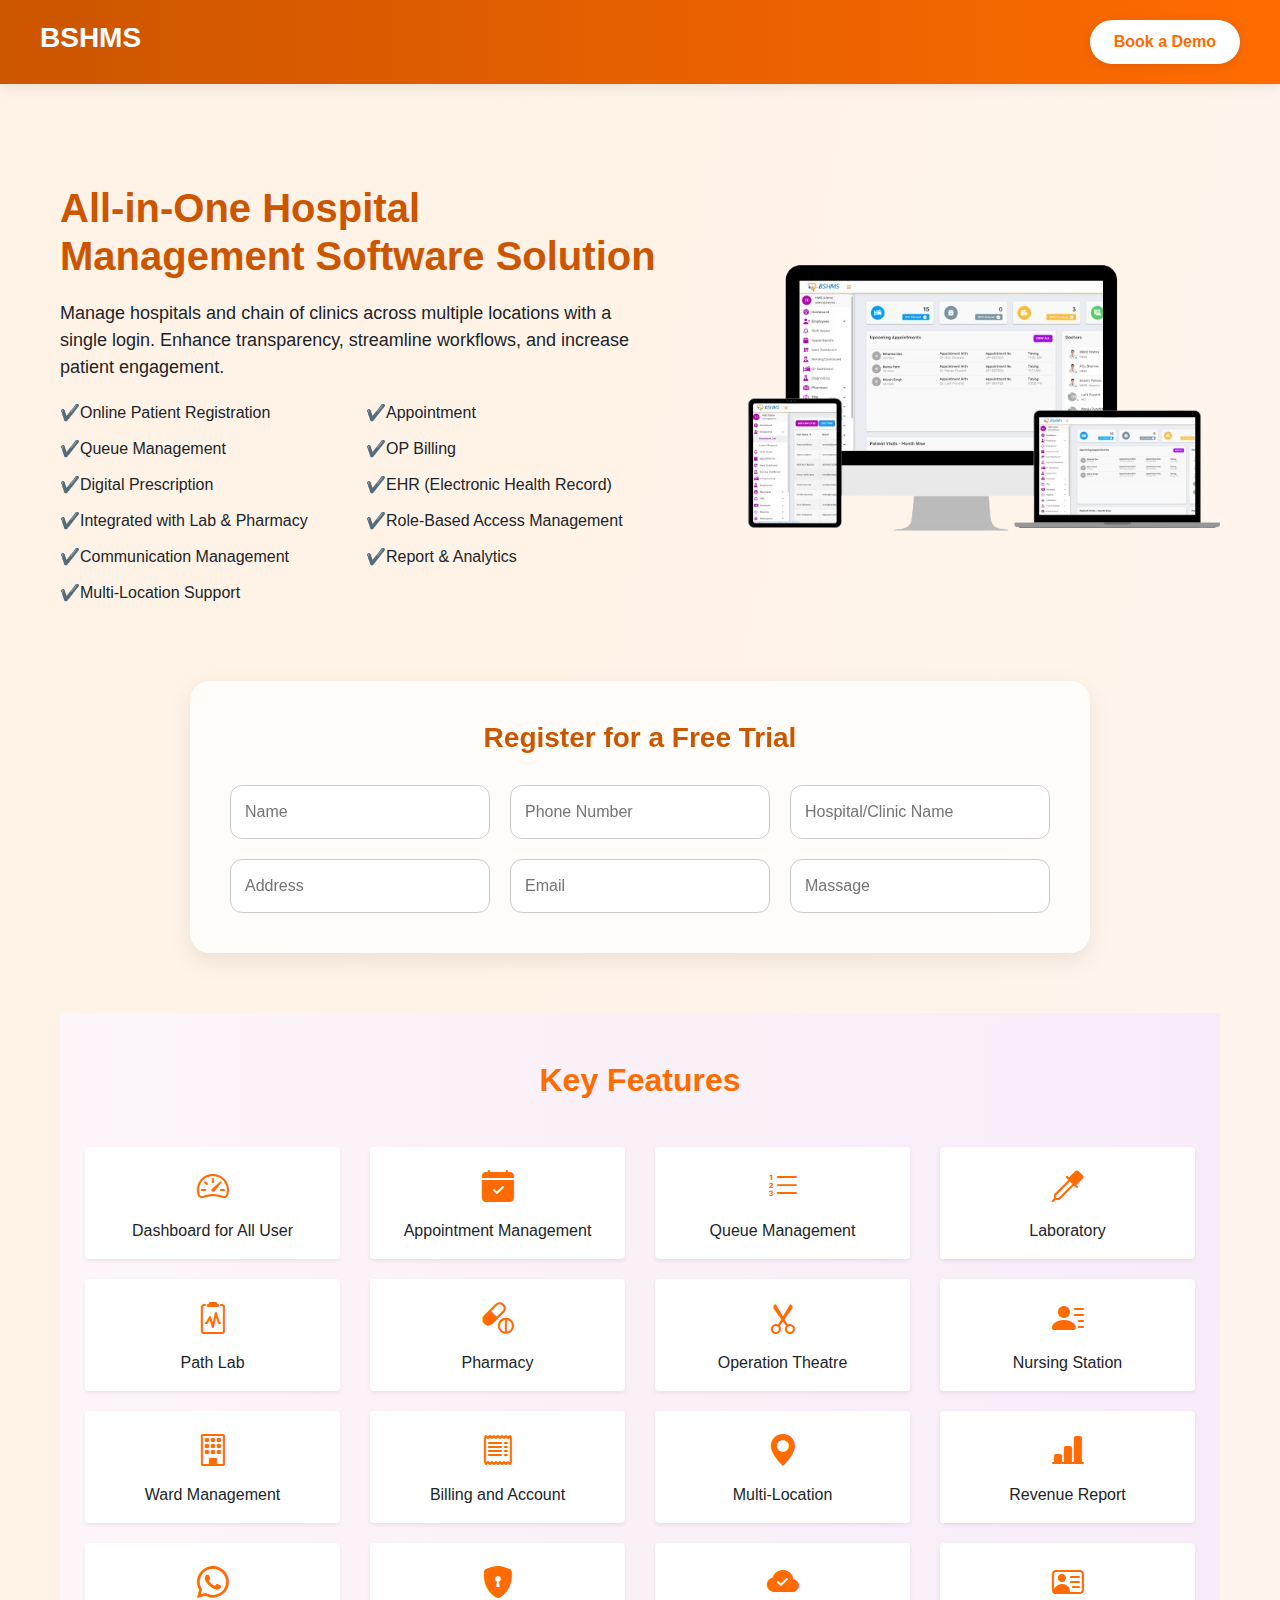
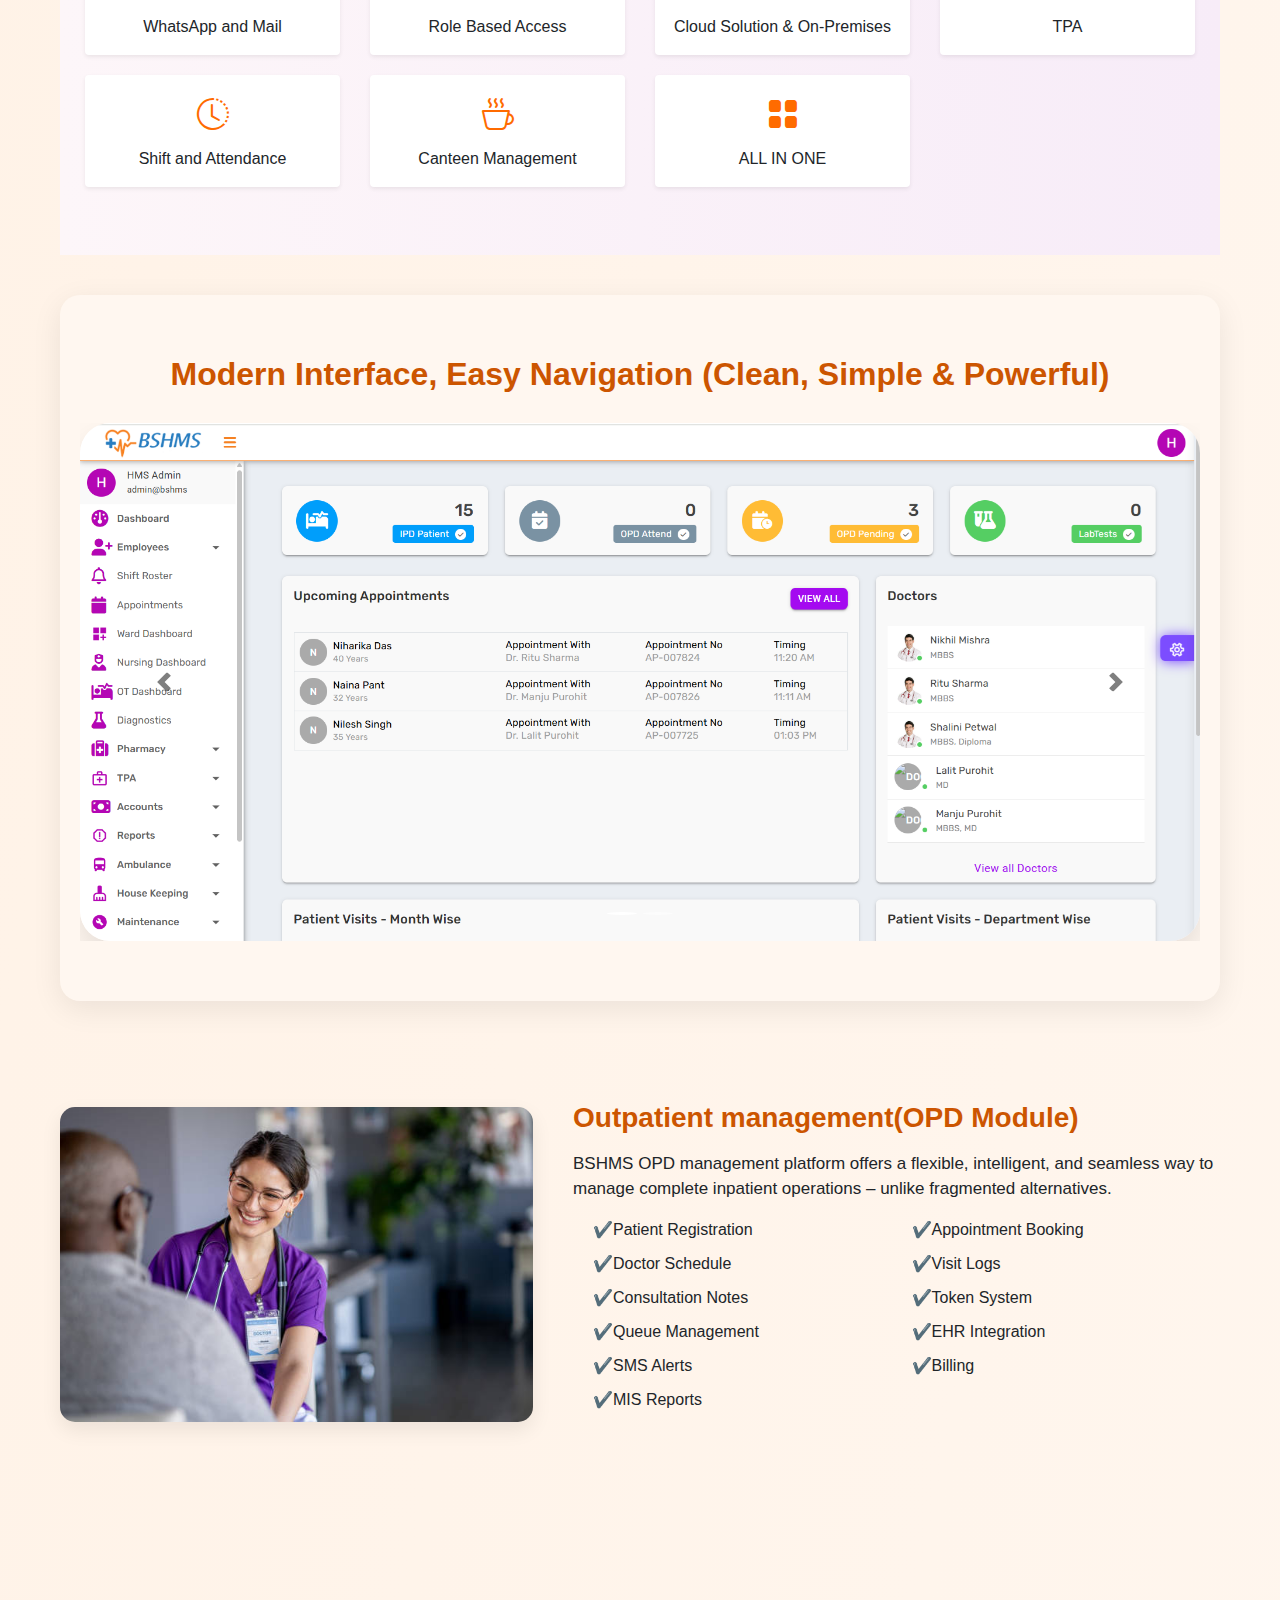
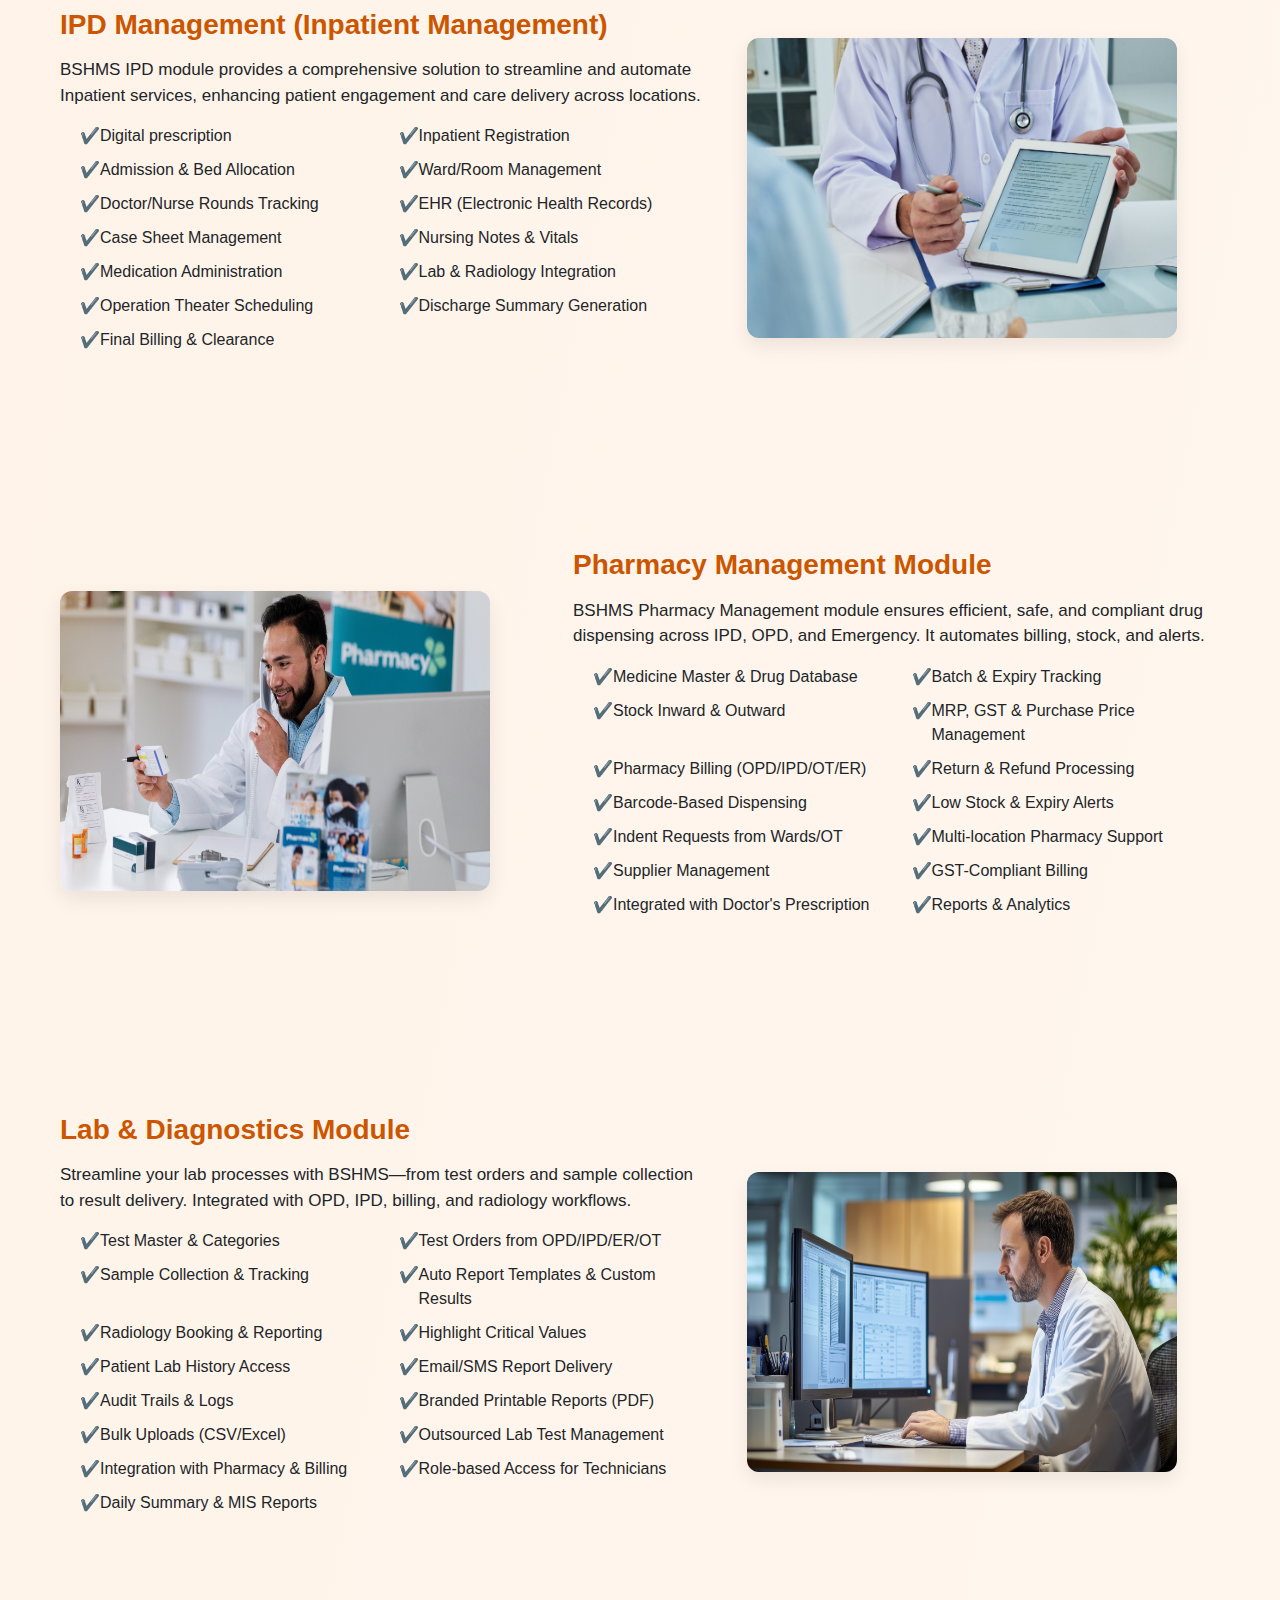
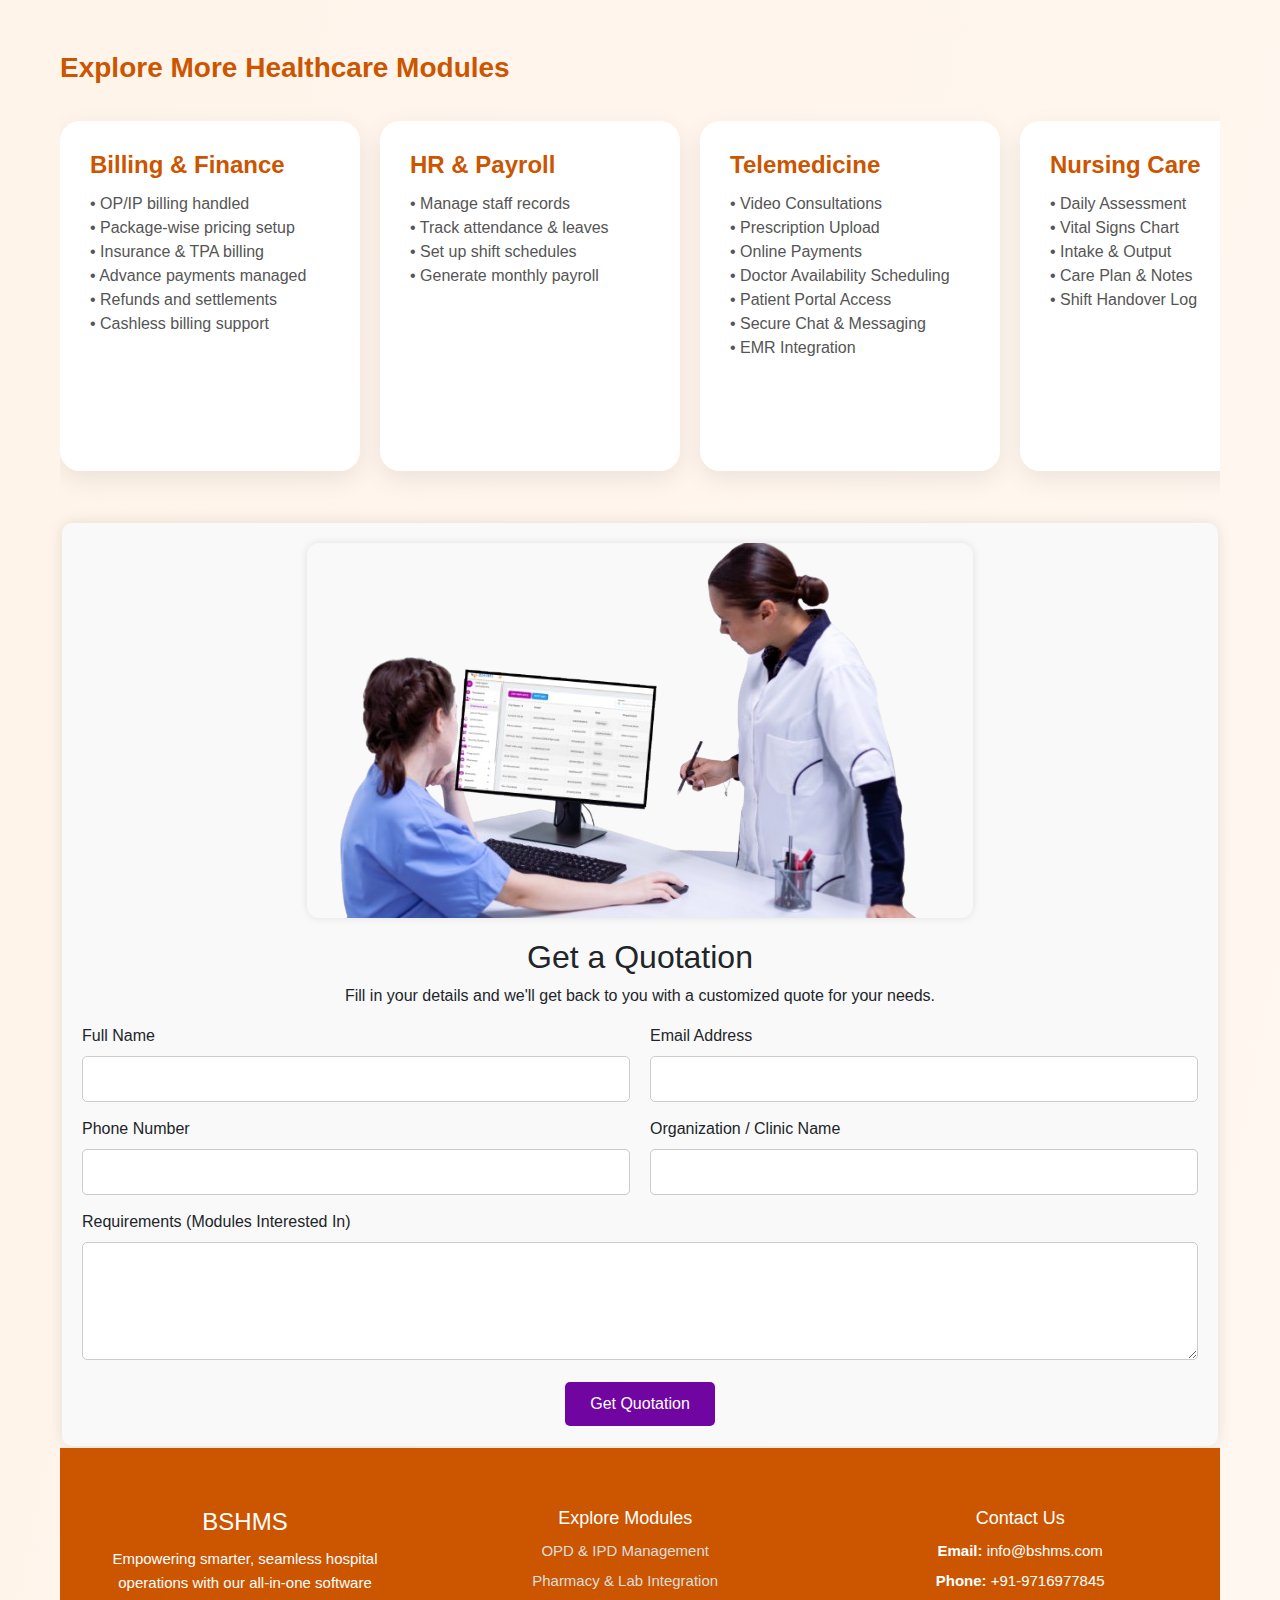
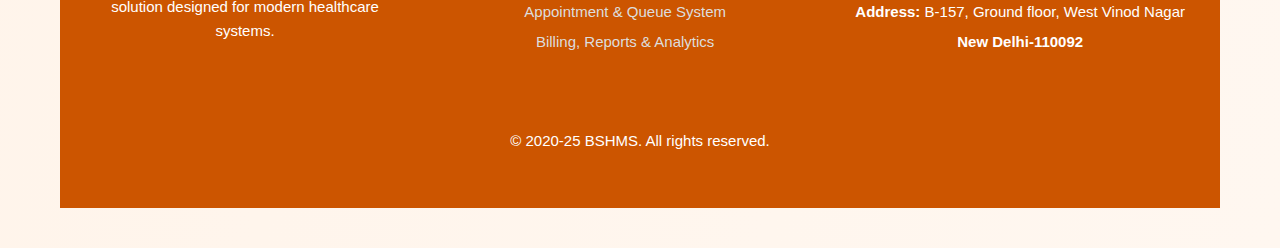
<file: landing page.html>
<!DOCTYPE html>
<html lang="en">
<head>
  <meta charset="UTF-8" />
  <meta name="viewport" content="width=device-width, initial-scale=1.0" />
  <title>BSHMS - Intelligent Healthcare</title>
    <link rel="stylesheet" href="styles.css">
  <link href="https://fonts.googleapis.com/css2?family=Inter:wght@400;600;700&display=swap" rel="stylesheet">
  <link rel="stylesheet" href="https://stackpath.bootstrapcdn.com/bootstrap/4.5.2/css/bootstrap.min.css">
<script src="https://code.jquery.com/jquery-3.5.1.slim.min.js"></script>
<script src="https://cdn.jsdelivr.net/npm/bootstrap@4.5.2/dist/js/bootstrap.bundle.min.js"></script>
<link rel="stylesheet" href="https://cdn.jsdelivr.net/npm/bootstrap-icons@1.10.5/font/bootstrap-icons.css">
</head>
<body>
  <header class="header-bar">
    <h1>BSHMS</h1>
    <a href="#demo" class="button-demo">Book a Demo</a>
  </header>
  <div class="main-content">
    <section class="hero" id="hero">
      <div class="hero-text">
        <h2>All-in-One Hospital Management Software Solution</h2>
        <p>Manage hospitals and chain of clinics across multiple locations with a single login. Enhance transparency, streamline workflows, and increase patient engagement.</p>
        <ul class="points">
          <li>Online Patient Registration</li>
          <li>Appointment</li>
          <li>Queue Management</li>
          <li>OP Billing</li>
          <li>Digital Prescription</li>
          <li>EHR (Electronic Health Record)</li>
          <li>Integrated with Lab & Pharmacy</li>
          <li>Role-Based Access Management</li>
          <li>Communication Management</li>
          <li>Report & Analytics</li>
          <li>Multi-Location Support</li>
        </ul>
      </div>
      <div>
        <img src="img9.png" alt="doctor" style="width: 500px; border-radius: 20px;">
      </div>
    </section>

    <section class="form-section" id="demo">
      <h3>Register for a Free Trial</h3>
      <div class="form-grid">
        <input type="text" placeholder="Name">
        <input type="text" placeholder="Phone Number">
        <input type="text" placeholder="Hospital/Clinic Name">
        <input type="email" placeholder="Address">
        <input type="email" placeholder="Email">
        <input type="email" placeholder="Massage">

      </div>
    </section>

<section class="features-grid py-5" style="background: linear-gradient(to right, #fdf6f9, #f7ecf8);">
  <div class="container">
    <h2 class="text-center mb-5 text-purple font-weight-bold">Key Features</h2>
    <div class="row row-cols-1 row-cols-sm-2 row-cols-md-3 row-cols-lg-4 g-4">

      <div class="col">
        <div class="feature-card text-center p-3 rounded shadow-sm h-100">
          <i class="bi bi-speedometer2 feature-icon"></i>
          <p class="mt-2 mb-0">Dashboard for All User</p>
        </div>
      </div>

      <div class="col">
        <div class="feature-card text-center p-3 rounded shadow-sm h-100">
          <i class="bi bi-calendar-check-fill feature-icon"></i>
          <p class="mt-2 mb-0">Appointment Management</p>
        </div>
      </div>

      <div class="col">
        <div class="feature-card text-center p-3 rounded shadow-sm h-100">
          <i class="bi bi-list-ol feature-icon"></i>
          <p class="mt-2 mb-0">Queue Management</p>
        </div>
      </div>

      <div class="col">
        <div class="feature-card text-center p-3 rounded shadow-sm h-100">
          <i class="bi bi-eyedropper feature-icon"></i>
          <p class="mt-2 mb-0">Laboratory</p>
        </div>
      </div>

      <div class="col">
        <div class="feature-card text-center p-3 rounded shadow-sm h-100">
          <i class="bi bi-clipboard2-pulse feature-icon"></i>
          <p class="mt-2 mb-0">Path Lab</p>
        </div>
      </div>

      <div class="col">
        <div class="feature-card text-center p-3 rounded shadow-sm h-100">
          <i class="bi bi-capsule-pill feature-icon"></i>
          <p class="mt-2 mb-0">Pharmacy</p>
        </div>
      </div>

      <div class="col">
        <div class="feature-card text-center p-3 rounded shadow-sm h-100">
          <i class="bi bi-scissors feature-icon"></i>
          <p class="mt-2 mb-0">Operation Theatre</p>
        </div>
      </div>

      <div class="col">
        <div class="feature-card text-center p-3 rounded shadow-sm h-100">
          <i class="bi bi-person-lines-fill feature-icon"></i>
          <p class="mt-2 mb-0">Nursing Station</p>
        </div>
      </div>

      <div class="col">
        <div class="feature-card text-center p-3 rounded shadow-sm h-100">
          <i class="bi bi-building feature-icon"></i>
          <p class="mt-2 mb-0">Ward Management</p>
        </div>
      </div>

      <div class="col">
        <div class="feature-card text-center p-3 rounded shadow-sm h-100">
          <i class="bi bi-receipt feature-icon"></i>
          <p class="mt-2 mb-0">Billing and Account</p>
        </div>
      </div>

      <div class="col">
        <div class="feature-card text-center p-3 rounded shadow-sm h-100">
          <i class="bi bi-geo-alt-fill feature-icon"></i>
          <p class="mt-2 mb-0">Multi-Location </p>
        </div>
      </div>

      <div class="col">
        <div class="feature-card text-center p-3 rounded shadow-sm h-100">
          <i class="bi bi-bar-chart-line-fill feature-icon"></i>
          <p class="mt-2 mb-0">Revenue Report</p>
        </div>
      </div>

      <div class="col">
        <div class="feature-card text-center p-3 rounded shadow-sm h-100">
          <i class="bi bi-whatsapp feature-icon"></i>
          <p class="mt-2 mb-0">WhatsApp and Mail</p>
        </div>
      </div>

      <div class="col">
        <div class="feature-card text-center p-3 rounded shadow-sm h-100">
          <i class="bi bi-shield-lock-fill feature-icon"></i>
          <p class="mt-2 mb-0">Role Based Access</p>
        </div>
      </div>

      <div class="col">
        <div class="feature-card text-center p-3 rounded shadow-sm h-100">
          <i class="bi bi-cloud-check-fill feature-icon"></i>
          <p class="mt-2 mb-0">Cloud Solution & On-Premises</p>
        </div>
      </div>

      <div class="col">
        <div class="feature-card text-center p-3 rounded shadow-sm h-100">
          <i class="bi bi-person-vcard feature-icon"></i>
          <p class="mt-2 mb-0">TPA</p>
        </div>
      </div>

      <div class="col">
        <div class="feature-card text-center p-3 rounded shadow-sm h-100">
          <i class="bi bi-clock-history feature-icon"></i>
          <p class="mt-2 mb-0">Shift and Attendance</p>
        </div>
      </div>

      <div class="col">
        <div class="feature-card text-center p-3 rounded shadow-sm h-100">
          <i class="bi bi-cup-hot feature-icon"></i>
          <p class="mt-2 mb-0">Canteen Management</p>
        </div>
      </div>

      <div class="col">
        <div class="feature-card text-center p-3 rounded shadow-sm h-100">
          <i class="bi bi-grid-fill feature-icon"></i>
          <p class="mt-2 mb-0">ALL IN ONE</p>
        </div>
      </div>

    </div>
  </div>
</section>

<section class="features-section" id="features">
  <h2>Modern Interface, Easy Navigation (Clean, Simple & Powerful)</h2>
  <div id="featureCarousel" class="carousel slide" data-ride="carousel">
    <ol class="carousel-indicators">
      <li data-target="#featureCarousel" data-slide-to="0" class="active"></li>
      <li data-target="#featureCarousel" data-slide-to="1"></li>
    </ol>
    <div class="carousel-inner">
      <div class="carousel-item active">
        <img class="d-block w-100 carousel-img" src="img2.png" alt="Hospital Management System">
      </div>
      <div class="carousel-item">
        <img class="d-block w-100 carousel-img" src="img3.png" alt="Key Features Continuation">
      </div>
        <div class="carousel-item">
        <img class="d-block w-100 carousel-img" src="img4.png" alt="Key Features Continuation">
      </div>
        <div class="carousel-item">
        <img class="d-block w-100 carousel-img" src="img5.png" alt="Key Features Continuation">
      </div>
    </div>
    <a class="carousel-control-prev" href="#featureCarousel" role="button" data-slide="prev">
      <span class="carousel-control-prev-icon" aria-hidden="true"></span>
      <span class="sr-only">Previous</span>
    </a>
    <a class="carousel-control-next" href="#featureCarousel" role="button" data-slide="next">
      <span class="carousel-control-next-icon" aria-hidden="true"></span>
      <span class="sr-only">Next</span>
    </a>
  </div>
</section>


<section class="feature-section" id="ipd">
  <div class="feature-image">
    <img src="OPD.jpg" width="80%" alt="IPD">
  </div>
  <div class="feature-content">
    <h2>Outpatient management(OPD Module)</h2>
    <p>BSHMS OPD management platform offers a flexible, intelligent, and seamless way to manage complete inpatient operations – unlike fragmented alternatives.</p>
    <ul>
      <li>Patient Registration</li>
      <li>Appointment Booking</li>
      <li>Doctor Schedule</li>
      <li>Visit Logs</li>
      <li>Consultation Notes</li>
      <li>Token System</li>
      <li>Queue Management</li>
      <li>EHR Integration</li>
      <li>SMS Alerts</li>
      <li>Billing</li>
      <li>MIS Reports</li>
    </ul>
  </div>
</section>

<section class="feature-section" id="opd">
  <div class="feature-image">
<img src="erx.jpg" alt="OPD" style="max-width: 100%; width: 430px; height: 300px; border-radius: 12px;">
  </div>
  <div class="feature-content">
    <h2>IPD Management (Inpatient Management)</h2>
    <p>BSHMS IPD module provides a comprehensive solution to streamline and automate Inpatient services, enhancing patient engagement and care delivery across locations.</p>
    <ul>
      <li>Digital prescription </li>
      <li>Inpatient Registration</li>
      <li>Admission & Bed Allocation</li>
      <li>Ward/Room Management</li>
      <li>Doctor/Nurse Rounds Tracking</li>
      <li>EHR (Electronic Health Records)</li>
      <li>Case Sheet Management</li>
      <li>Nursing Notes & Vitals</li>
      <li>Medication Administration</li>
      <li>Lab & Radiology Integration</li>
      <li>Operation Theater Scheduling</li>
      <li>Discharge Summary Generation</li>
      <li>Final Billing & Clearance</li>
    </ul>
  </div>
</section>


<section class="feature-section" id="pharmacy">
  <div class="feature-image">
    <img src="pharmacy.png" alt="Pharmacy" style="max-width: 100%; width: 430px; height: 300px; border-radius: 12px;">
  </div>
  <div class="feature-content">
    <h2>Pharmacy Management Module</h2>
    <p>
      BSHMS Pharmacy Management module ensures efficient, safe, and compliant drug dispensing across IPD, OPD, and Emergency. It automates billing, stock, and alerts.
    </p>
    <ul>
      <li>Medicine Master & Drug Database</li>
      <li>Batch & Expiry Tracking</li>
      <li>Stock Inward & Outward</li>
      <li>MRP, GST & Purchase Price Management</li>
      <li>Pharmacy Billing (OPD/IPD/OT/ER)</li>
      <li>Return & Refund Processing</li>
      <li>Barcode-Based Dispensing</li>
      <li>Low Stock & Expiry Alerts</li>
      <li>Indent Requests from Wards/OT</li>
      <li>Multi-location Pharmacy Support</li>
      <li>Supplier Management</li>
      <li>GST-Compliant Billing</li>
      <li>Integrated with Doctor's Prescription</li>
      <li>Reports & Analytics</li>
    </ul>
  </div>
</section>

<section class="feature-section" id="lab">
  <div class="feature-image">
    <img src="pathlab.png" alt="Lab and Diagnostics" style="max-width: 100%; width: 430px; height: 300px; border-radius: 12px;">
  </div>
  <div class="feature-content">
    <h2>Lab & Diagnostics Module</h2>
    <p>
      Streamline your lab processes with BSHMS—from test orders and sample collection to result delivery. Integrated with OPD, IPD, billing, and radiology workflows.
    </p>
    <ul>
      <li>Test Master & Categories</li>
      <li>Test Orders from OPD/IPD/ER/OT</li>
      <li>Sample Collection & Tracking</li>
      <li>Auto Report Templates & Custom Results</li>
      <li>Radiology Booking & Reporting</li>
      <li>Highlight Critical Values</li>
      <li>Patient Lab History Access</li>
      <li>Email/SMS Report Delivery</li>
      <li>Audit Trails & Logs</li>
      <li>Branded Printable Reports (PDF)</li>
      <li>Bulk Uploads (CSV/Excel)</li>
      <li>Outsourced Lab Test Management</li>
      <li>Integration with Pharmacy & Billing</li>
      <li>Role-based Access for Technicians</li>
      <li>Daily Summary & MIS Reports</li>
    </ul>
  </div>
</section>

<div class="feature-content">
   <h2> Explore More Healthcare Modules</h2>
</div>  

<div class="card-slider" id="cardSlider">
  <div class="slide-card">
    <h3 class="card-title">Billing & Finance</h3>
    <p class="card-info">
    • OP/IP billing handled<br>
    • Package-wise pricing setup<br>
    • Insurance & TPA billing<br>
    • Advance payments managed<br>
    • Refunds and settlements<br>
    • Cashless billing support
  </p>
  </div>
  <div class="slide-card">
  <h3 class="card-title">HR & Payroll</h3>
  <p class="card-info">
    • Manage staff records<br>
    • Track attendance & leaves<br>
    • Set up shift schedules<br>
    • Generate monthly payroll
  </p>
</div>

<div class="slide-card">
  <h3 class="card-title">Telemedicine</h3>
  <p class="card-info">
    • Video Consultations<br>
    • Prescription Upload<br>
    • Online Payments<br>
    • Doctor Availability Scheduling<br>
    • Patient Portal Access<br>
    • Secure Chat & Messaging<br>
    • EMR Integration
  </p>
</div>
<div class="slide-card">
  <h3 class="card-title">Nursing Care</h3>
  <p class="card-info">
    • Daily Assessment<br>
    • Vital Signs Chart<br>
    • Intake & Output<br>
    • Care Plan & Notes<br>
    • Shift Handover Log
  </p>
</div>

<div class="slide-card">
  <h3 class="card-title">Gynecology</h3>
  <p class="card-info">
    • Menstrual History<br>
    • Pregnancy & Delivery Tracking<br>
    • Gynecological Procedures<br>
    • Ultrasound Integration<br>
    • Discharge Summary
  </p>
</div>

<div class="slide-card">
  <h3 class="card-title">Pediatrics – Vaccination</h3>
  <p class="card-info">
    • Child Profile & History<br>
    • Vaccination Scheduling<br>
    • Growth Monitoring<br>
    • Immunization Reminders<br>
    • Development Milestones
  </p>
</div>

<div class="slide-card">
  <h3 class="card-title">ANC & DNC</h3>
  <p class="card-info">
    • Antenatal Visit Records<br>
    • Risk Assessment<br>
    • Diagnostic Reports<br>
    • DNC Procedure Logging<br>
    • Postnatal Follow-ups
  </p>
</div>


  <div class="slide-card">
  <h3 class="card-title">Reporting & Analytics</h3>
  <p class="card-info">
    • Live Patient Registration Reports<br>
    • OPD & IPD Summary Reports<br>
    • OT Case Reports<br>
    • Pharmacy Stock & Billing Reports<br>
    • Lab Test Results & Trends<br>
    • Revenue & Payment Reports<br>
    • Doctor-wise Patient Reports<br>
    • Custom Report Generation
  </p>
</div>

<div class="slide-card">
  <h3 class="card-title">OT Management</h3>
  <p class="card-info">
    • OT Scheduling & Booking<br>
    • Pre/Post-op Documentation<br>
    • Anesthesia & Surgeon Notes<br>
    • Material Tracking<br>
    • Billing & Audit Integration
  </p>
</div>

<div class="slide-card">
  <h3 class="card-title">Housekeeping</h3>
  <p class="card-info">
    • Smart Scheduling<br>
    • Staff Task Assignment<br>
    • Real-Time Status Tracking<br>
    • Mobile Checklist & Logs<br>
    • Hygiene Audit Reports
  </p>
</div>
<div class="slide-card">
  <h3 class="card-title">Canteen</h3>
  <p class="card-info">
    • Patient Meal Planning<br>
    • Staff/Visitor Orders<br>
    • Diet Customization<br>
    • Integrated Billing<br>
    • Inventory & Expense Logs
  </p>
</div>
<div class="slide-card">
  <h3 class="card-title">Store & Inventory</h3>
  <p class="card-info">
    • Stock Tracking & Alerts<br>
    • Requisition Workflow<br>
    • Multi-Store Support<br>
    • GRN & Purchase Flow<br>
    • Barcode Integration
  </p>
</div>
</div>


<section id="get-quote" style="padding: 2px; margin-top: 20px;">
  <div style="max-width: auto; margin: auto; background-color: #f9f9f9; border-radius: 10px; box-shadow: 0 0 15px rgba(0,0,0,0.1); padding: 20px;">
    
    <div style="text-align: center; margin-bottom: 20px;">
      <img src="img8.png" alt="OPD Module" style="max-width: 100%; height: auto; border-radius: 12px; box-shadow: 0 0 8px rgba(0,0,0,0.1);">
    </div>
    
    <h2 style="text-align: center;">Get a Quotation</h2>
    <p style="text-align: center;">Fill in your details and we'll get back to you with a customized quote for your needs.</p>
    
    <form action="mailto:your-email@example.com" method="POST" enctype="text/plain">
      
      <div style="display: flex; flex-wrap: wrap; gap: 20px; margin-bottom: 15px;">
        <div style="flex: 1 1 45%;">
          <label for="name">Full Name</label><br>
          <input type="text" id="name" name="Full Name" required
                 style="width: 100%; padding: 10px; border-radius: 5px; border: 1px solid #ccc;">
        </div>
        <div style="flex: 1 1 45%;">
          <label for="email">Email Address</label><br>
          <input type="email" id="email" name="Email" required
                 style="width: 100%; padding: 10px; border-radius: 5px; border: 1px solid #ccc;">
        </div>
      </div>

      <div style="display: flex; flex-wrap: wrap; gap: 20px; margin-bottom: 15px;">
        <div style="flex: 1 1 45%;">
          <label for="phone">Phone Number</label><br>
          <input type="tel" id="phone" name="Phone" required
                 style="width: 100%; padding: 10px; border-radius: 5px; border: 1px solid #ccc;">
        </div>
        <div style="flex: 1 1 45%;">
          <label for="organization">Organization / Clinic Name</label><br>
          <input type="text" id="organization" name="Organization"
                 style="width: 100%; padding: 10px; border-radius: 5px; border: 1px solid #ccc;">
        </div>
      </div>

      <div style="margin-bottom: 15px;">
        <label for="requirements">Requirements (Modules Interested In)</label><br>
        <textarea id="requirements" name="Requirements" rows="4" required
                  style="width: 100%; padding: 10px; border-radius: 5px; border: 1px solid #ccc;"></textarea>
      </div>
      
      <div style="text-align: center;">
        <button type="submit"
                style="padding: 10px 25px; background-color: #7005a2; color: white; border: none; border-radius: 5px; cursor: pointer;">
          Get Quotation
        </button>
      </div>
    </form>
  </div>
</section>

<footer class="footer">
  <div class="container footer-grid">
    
    <div class="footer-logo">
      <h3>BSHMS</h3>
      <p>Empowering smarter, seamless hospital operations with our all-in-one software solution designed for modern healthcare systems.</p>
    </div>

    <div class="footer-modules">
      <h4>Explore Modules</h4>
      <ul>
        <li>OPD & IPD Management</li>
        <li>Pharmacy & Lab Integration</li>
        <li>Appointment & Queue System</li>
        <li>Billing, Reports & Analytics</li>
      </ul>
    </div>

    <div class="footer-contact">
      <h4>Contact Us</h4>
      <p><strong>Email:</strong> info@bshms.com</p>
      <p><strong>Phone:</strong> +91-9716977845</p>
      <p><strong>Address:</strong> B-157, Ground floor, West Vinod Nagar </p>
      <p><strong>New Delhi-110092</strong></p>
    </div>

  </div>
    <footer>
      <p>&copy; 2020-25 BSHMS. All rights reserved.</p>
    </footer>
  </div>
</body>
</html>
</file>
<file: styles.css>
:root {
  --primary-color: #ff6b00;
  --primary-dark: #cc5500;
  --primary-light: #fff2e6;
  --gradient-start: #cc5500;
  --gradient-end: #ff6b00;
  --text-heading: #cc5500;
  --accent-color: #ff6b00;
  --text-light: #fff;
  --box-shadow: 0 8px 25px rgba(0, 0, 0, 0.08);
  --section-bg: #fff7f0;
}

* {
  margin: 0;
  padding: 0;
  box-sizing: border-box;
}

body {
  font-family: 'Inter', sans-serif;
  background: linear-gradient(to bottom right, var(--primary-light), var(--section-bg));
  color: #333;
  line-height: 1.6;
}

.header-bar {
  background: linear-gradient(90deg, var(--gradient-start), var(--gradient-end));
  display: flex;
  justify-content: space-between;
  align-items: center;
  padding: 20px 40px;
  box-shadow: 0 4px 12px rgba(0, 0, 0, 0.08);
}

.header-bar h1 {
  font-size: 28px;
  color: var(--text-light);
  font-weight: 700;
}

.header-bar a.button-demo {
  background: var(--text-light);
  color: var(--accent-color);
  padding: 10px 24px;
  border-radius: 30px;
  text-decoration: none;
  font-weight: 600;
  box-shadow: 0 2px 10px rgba(0, 0, 0, 0.1);
  transition: all 0.3s ease;
}

.header-bar a.button-demo:hover {
  background-color: #ffeedf;
  transform: scale(1.05);
}

.main-content {
  padding: 40px 20px;
  max-width: 1200px;
  margin: 0 auto;
}

section {
  padding: 60px 0;
}

.hero {
  display: flex;
  justify-content: space-between;
  align-items: center;
  flex-wrap: wrap;
  gap: 40px;
  animation: fadeIn 0.8s ease-in;
}

.hero-text {
  max-width: 600px;
}

.hero-text h2 {
  font-size: 40px;
  color: var(--text-heading);
  margin-bottom: 20px;
  font-weight: 700;
}

.hero-text p {
  font-size: 18px;
  margin-bottom: 20px;
}

.points {
  display: grid;
  grid-template-columns: repeat(auto-fit, minmax(220px, 1fr));
  gap: 12px;
}

.points li {
  list-style: none;
  padding-left: 20px;
  position: relative;
}

.points li::before {
  content: '✔';
  position: absolute;
  left: 0;
  color: var(--accent-color);
  font-weight: bold;
}

.form-section {
  background: rgba(255, 255, 255, 0.75);
  backdrop-filter: blur(10px);
  padding: 40px;
  border-radius: 20px;
  box-shadow: var(--box-shadow);
  max-width: 900px;
  margin: 0 auto 60px;
  animation: fadeInUp 1s ease-out;
}

.form-section h3 {
  text-align: center;
  margin-bottom: 30px;
  color: var(--text-heading);
  font-size: 28px;
  font-weight: 700;
}

.form-grid {
  display: grid;
  grid-template-columns: repeat(auto-fit, minmax(220px, 1fr));
  gap: 20px;
}

.form-grid input {
  padding: 14px;
  border-radius: 12px;
  border: 1px solid #ccc;
  font-size: 16px;
  transition: all 0.3s ease;
}

.form-grid input:focus {
  outline: none;
  border-color: var(--accent-color);
  box-shadow: 0 0 6px rgba(255, 107, 0, 0.3);
}

.features-section h2 {
  text-align: center;
  color: var(--text-heading);
  font-size: 32px;
  margin-bottom: 30px;
  font-weight: 700;
}

img.fullwidth-img {
  display: block;
  margin: 20px auto;
  max-width: 100%;
  border-radius: 15px;
  box-shadow: 0 6px 20px rgba(0, 0, 0, 0.06);
  transition: transform 0.3s ease;
}

img.fullwidth-img:hover {
  transform: scale(1.02);
}

.ipd-blog h2 {
  text-align: center;
  font-size: 30px;
  color: var(--text-heading);
  margin-bottom: 20px;
  font-weight: 700;
}

.ipd-blog ul {
  display: grid;
  grid-template-columns: repeat(auto-fit, minmax(220px, 1fr));
  gap: 12px;
  padding: 20px 0;
}

.ipd-blog li {
  list-style: none;
  padding-left: 20px;
  position: relative;
}

.ipd-blog li::before {
  content: '✔';
  position: absolute;
  left: 0;
  color: var(--accent-color);
}

.ipd-blog p {
  text-align: center;
  max-width: 900px;
  margin: 0 auto 20px;
  font-size: 17px;
}

footer,
.footer {
  background-color: var(--text-heading);
  color: var(--text-light);
  text-align: center;
  padding: 60px 20px 20px;
  font-size: 15px;
}

@keyframes fadeIn {
  from { opacity: 0; transform: translateY(-20px); }
  to { opacity: 1; transform: translateY(0); }
}

@keyframes fadeInUp {
  from { opacity: 0; transform: translateY(40px); }
  to { opacity: 1; transform: translateY(0); }
}

.carousel-img {
  border-radius: 30px;
  box-shadow: 0 15px 30px rgba(0, 0, 0, 0.1);
  transition: transform 0.4s ease, box-shadow 0.4s ease;
}

.carousel-img:hover {
  transform: scale(1.01);
  box-shadow: 0 20px 40px rgba(0, 0, 0, 0.15);
}

.carousel-control-prev-icon,
.carousel-control-next-icon {
  background-color: rgba(255, 255, 255, 0.9);
  border-radius: 50%;
  width: 40px;
  height: 40px;
  background-size: 70% 70%;
  filter: invert(100%);
}

.carousel-control-prev,
.carousel-control-next {
  width: auto;
  padding: 10px;
}

.carousel-indicators li {
  background-color: var(--accent-color);
  width: 12px;
  height: 12px;
  border-radius: 50%;
}

.text-purple {
  color: var(--accent-color);
}

.feature-card {
  border-radius: 1rem;
  background-color: #fff;
  transition: all 0.3s ease;
  border-radius: 16px;
}

.feature-card:hover {
  box-shadow: 0 8px 20px rgba(0,0,0,0.08);
  transform: translateY(-5px);
}

.features-grid .row > .col {
  margin-bottom: 20px;
}

.feature-icon {
  font-size: 32px;
  color: var(--accent-color);
}

@media (max-width: 576px) {
  .feature-icon {
    font-size: 28px;
  }
}

.feature-section {
  display: flex;
  align-items: center;
  justify-content: space-between;
  gap: 40px;
  margin-bottom: 60px;
  flex-wrap: wrap;
}

.feature-section:nth-of-type(even) {
  flex-direction: row-reverse;
}

.feature-image {
  flex: 1 1 40%;
  max-width: 500px;
}

.feature-content {
  flex: 1 1 55%;
}

.feature-image img {
  width: 100%;
  border-radius: 15px;
  box-shadow: 0 8px 20px rgba(0, 0, 0, 0.08);
  transition: transform 0.3s ease;
}

.feature-image img:hover {
  transform: scale(1.02);
}

.feature-content h2 {
  color: var(--text-heading);
  font-size: 28px;
  margin-bottom: 16px;
  font-weight: 700;
}

.feature-content p {
  font-size: 17px;
  margin-bottom: 16px;
}

.feature-content ul {
  padding-left: 20px;
  display: grid;
  grid-template-columns: repeat(auto-fit, minmax(220px, 1fr));
  gap: 10px;
  list-style: none;
}

.feature-content li {
  position: relative;
  padding-left: 20px;
}

.feature-content li::before {
  content: '✔';
  position: absolute;
  left: 0;
  color: var(--accent-color);
  font-weight: bold;
}

.card-slider {
  display: flex;
  overflow-x: auto;
  gap: 20px;
  padding: 20px;
  scroll-snap-type: x mandatory;
  scroll-behavior: smooth;
  white-space: nowrap;
}

.card-slider::-webkit-scrollbar {
  height: 8px;
}

.card-slider::-webkit-scrollbar-thumb {
  background-color: var(--accent-color);
  border-radius: 10px;
}

.slide-card {
  flex: 0 0 auto;
  width: 300px;
  height: 350px;
  background: #fff;
  border-radius: 20px;
  padding: 30px;
  box-shadow: var(--box-shadow);
  scroll-snap-align: start;
  transition: transform 0.3s ease;
  margin-bottom: 10px;
}

.slide-card:hover {
  transform: scale(1.02);
}

.card-title {
  font-size: 24px;
  color: var(--text-heading);
  margin-bottom: 20px;
  font-weight: bold;
}

.card-info {
  font-size: 16px;
  color: #555;
}

.features-section {
  padding: 60px 20px;
  background-color: var(--section-bg);
  border-radius: 20px;
  box-shadow: 0 8px 30px rgba(0, 0, 0, 0.08);
  margin: 40px auto;
  max-width: 1200px;
  transition: box-shadow 0.3s ease;
}

.features-section:hover {
  box-shadow: 0 12px 40px rgba(0, 0, 0, 0.12);
}

.footer-grid {
  display: flex;
  flex-wrap: wrap;
  justify-content: space-between;
  gap: 40px;
  margin: auto;
  width: auto;
}

.footer-logo h3 {
  font-size: 24px;
  margin-bottom: 10px;
  color: var(--text-light);
}

.footer-logo p {
  max-width: 300px;
  line-height: 1.6;
}

.footer-modules h4,
.footer-contact h4 {
  font-size: 18px;
  margin-bottom: 10px;
  color: var(--text-light);
}

.footer-modules ul {
  list-style: none;
  padding: 0;
}

.footer-modules ul li {
  margin-bottom: 8px;
  color: #ddd;
}

.footer-contact p {
  margin-bottom: 8px;
}

.footer-bottom {
  text-align: center;
  padding-top: 30px;
  border-top: 1px solid rgba(255, 255, 255, 0.2);
  margin-top: 30px;
  font-size: 14px;
  color: #ccc;
}

@media (max-width: 768px) {
  .footer-grid {
    flex-direction: column;
    align-items: center;
    text-align: center;
  }
}
</file>
